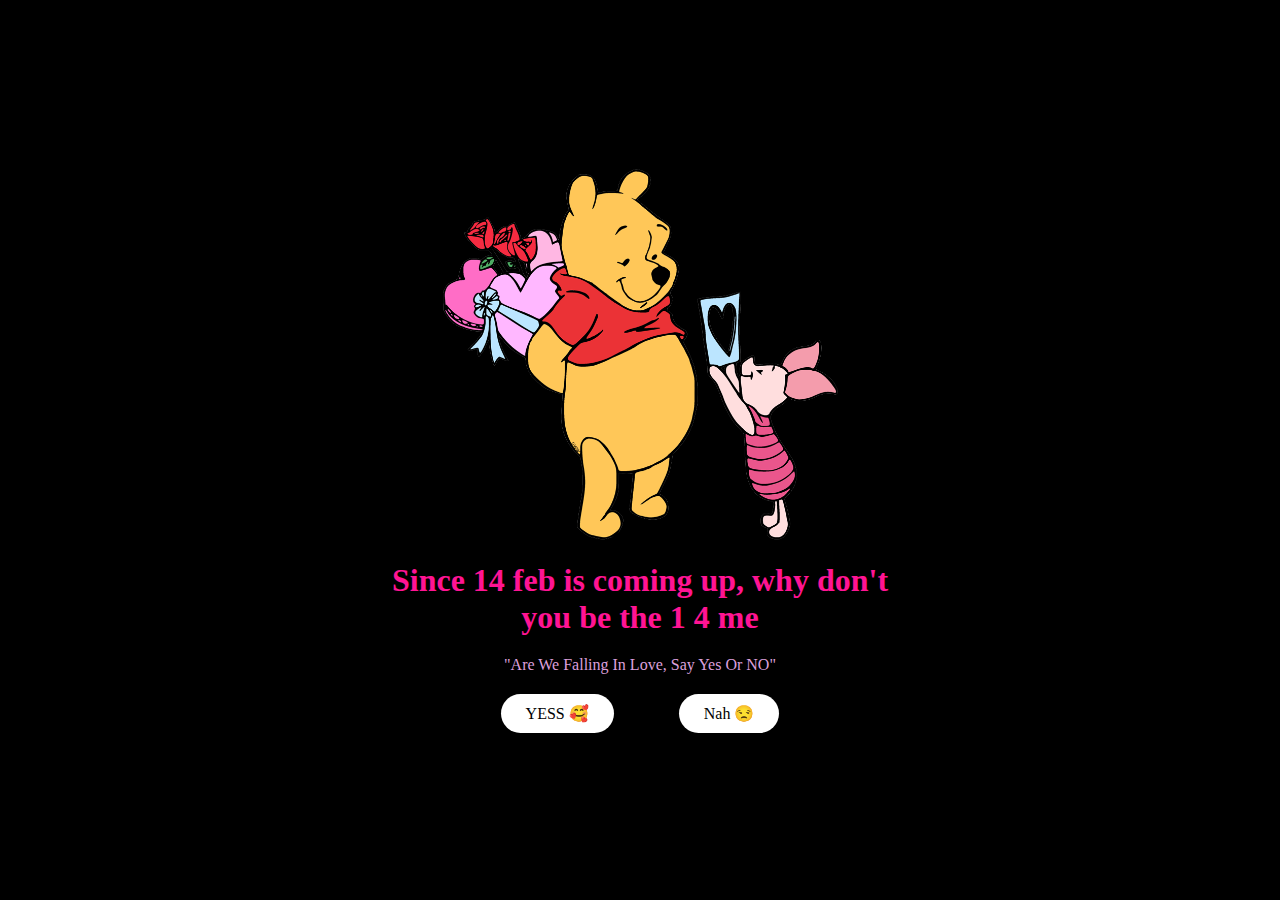
<file: index.html>
<!DOCTYPE html>
<html lang="en">
<head>
    <meta charset="UTF-8"/>
    <meta name="viewport" content="width=device-width, initial-scale=1.0"/>
    <title>Happy Valentine's, Single Hooman</title>

    <link rel="stylesheet" href="./style.css">
</head>
<body class="different-bg">
   <div class="container">
    <img class="fade-in" src="src/pooh-piglet-valentine2.png" style="width:100%; height:auto;">
        <h1 class="colorful-heading fade-in1" >Since 14 feb is coming up, why don't you be the 1 4 me</h1>
        <p class="coloring fade-in1">"Are We Falling In Love, Say Yes Or NO"</p>

        <div class="btn">
            <a class="fade-in1" href="yes.html">YESS 🥰</a>
            <a class="fade-in1" href="no1.html">Nah 😒</a>
        </div>
</body>
</html>
</file>
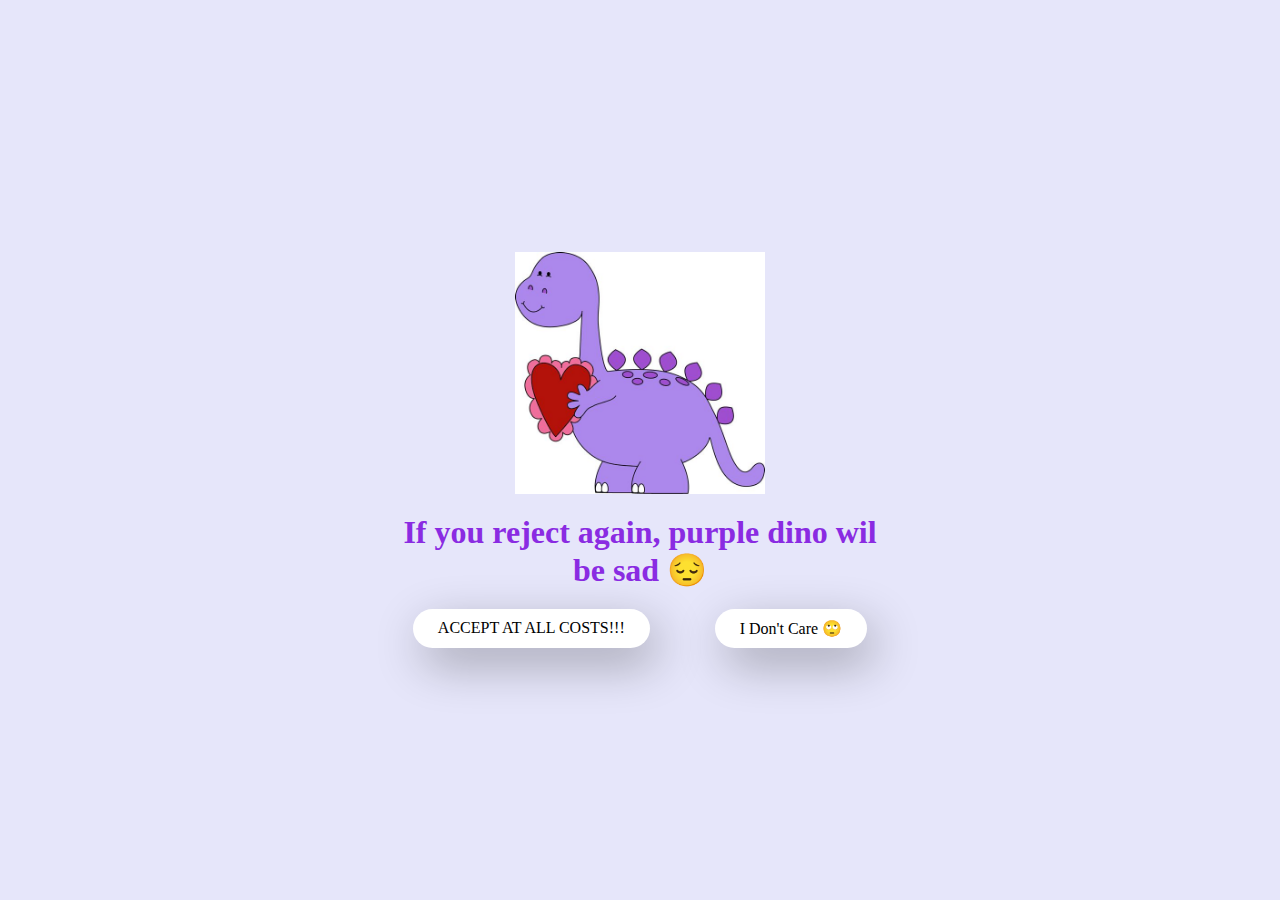
<file: no1.html>
<!DOCTYPE html>
<html lang="en">
<head>
    <meta charset="UTF-8"/>
    <meta name="viewport" content="width=device-width, initial-scale=1.0"/>
    <title>Happy Valentine's, Single Hooman</title>

    <link rel="stylesheet" href="./style.css">
</head>
<body>
   <div class="container">
    <img src="src/807392.jpg" style="width:50%; height:auto;">
        <h1 class="colorful-heading2">If you reject again, purple dino wil be sad 😔</h1>

        <div class="btn">
            <a href="yes.html">ACCEPT AT ALL COSTS!!!</a>
            <a href="no2.html">I Don't Care 🙄</a>
        </div>
   </div>
</body>
</html>
</file>
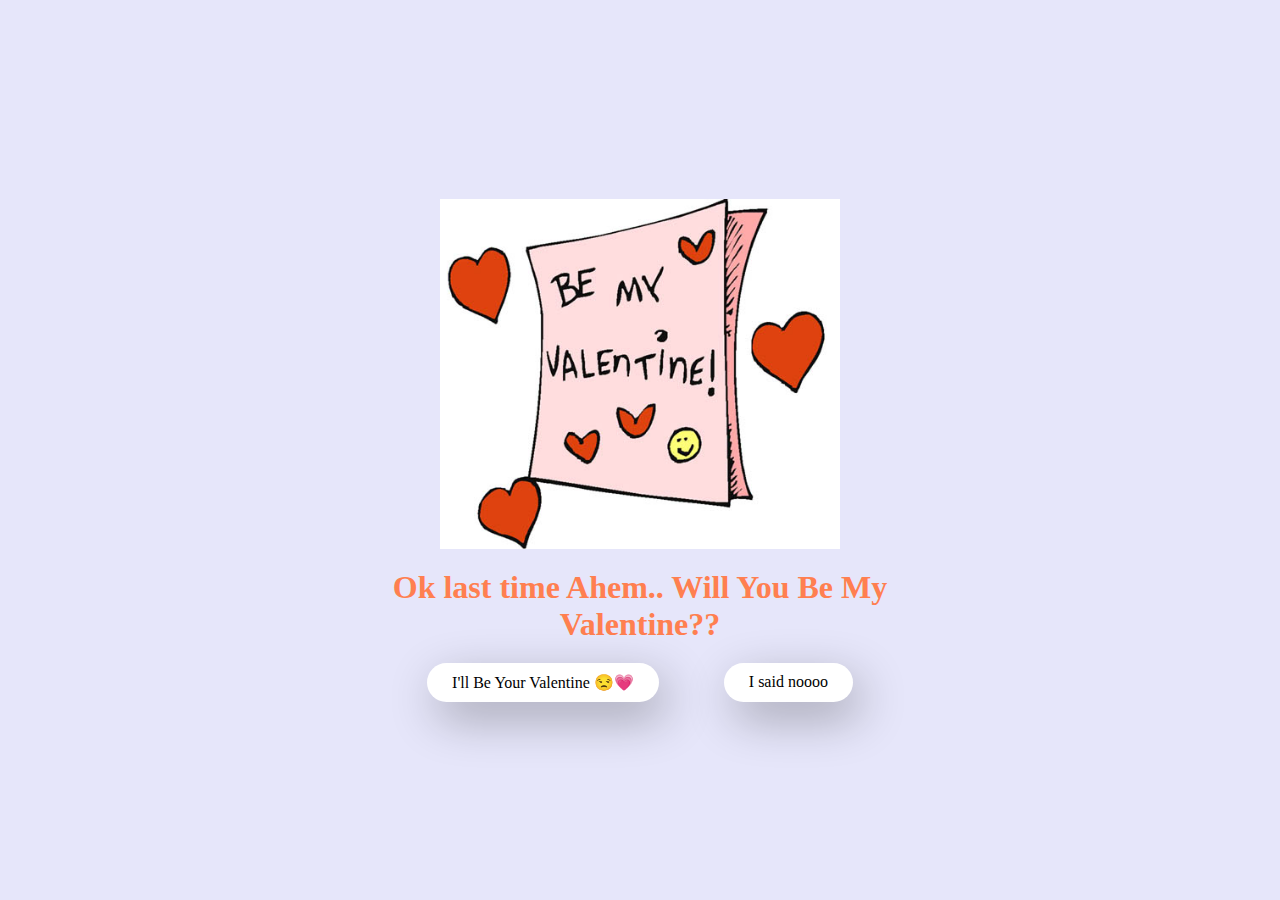
<file: no2.html>
<!DOCTYPE html>
<html lang="en">
<head>
    <meta charset="UTF-8"/>
    <meta name="viewport" content="width=device-width, initial-scale=1.0"/>
    <title>Happy Valentine's, Single Hooman</title>

    <link rel="stylesheet" href="./style.css">
</head>
<body>
   <div class="container">
    <img src="src/807449.jpg" style="width:100%; height:auto;">
        <h1 class="colorful-heading3">Ok last time Ahem.. Will You Be My Valentine??</h1>


        <div class="btn">
            <a href="yes.html">I'll Be Your Valentine 😒💗</a>
            <a href="#" id="move-random"> I said noooo</a>
        </div>
   </div>

   <script src="./script.js"></script>
</body>
</html>
</file>
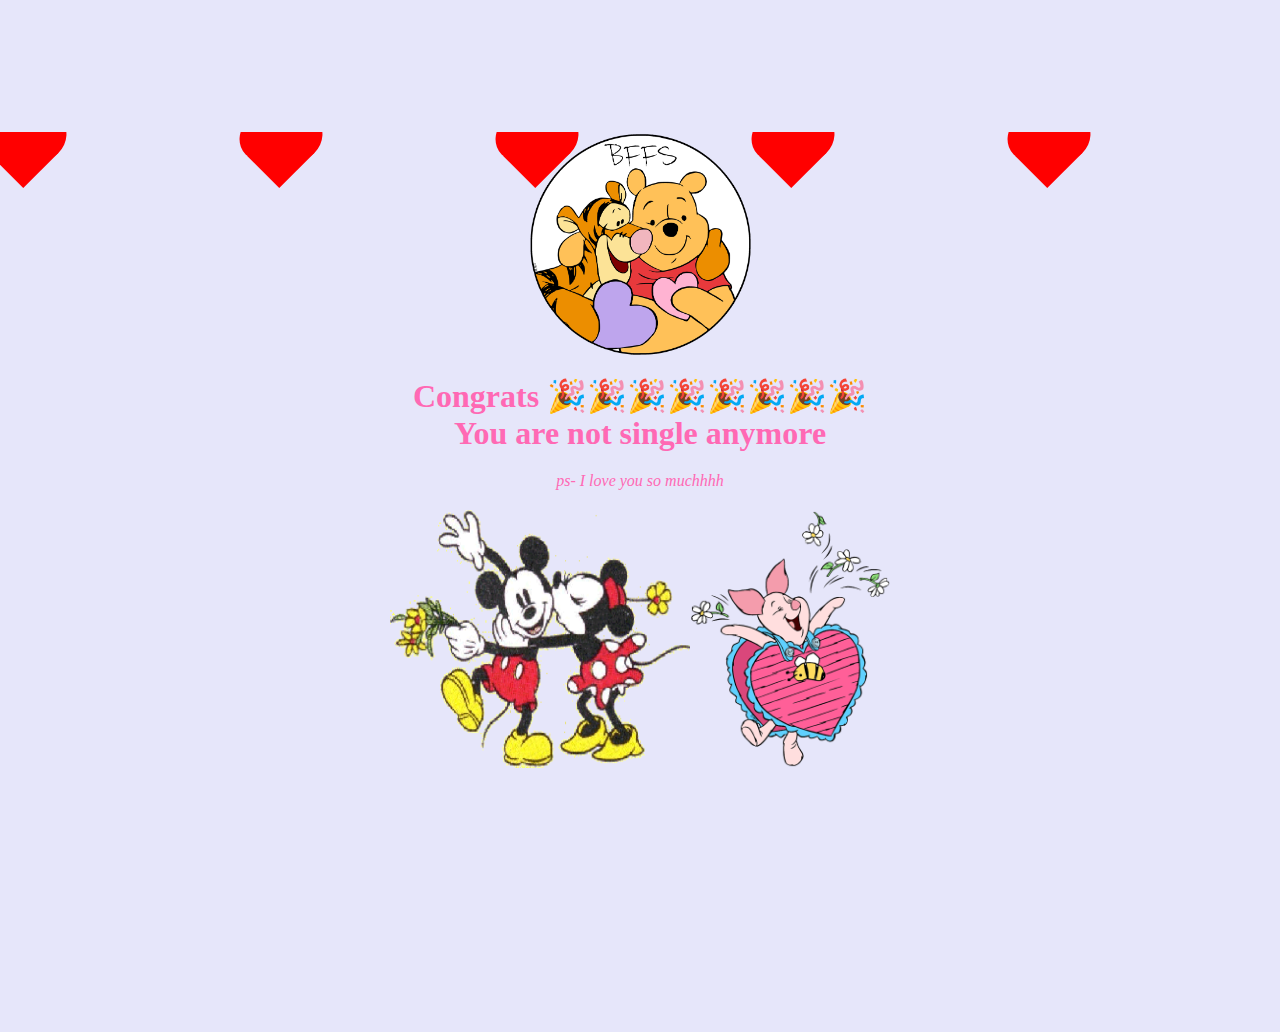
<file: yes.html>
<!DOCTYPE html>
<html lang="en">
<head>
    <meta charset="UTF-8"/>
    <meta name="viewport" content="width=device-width, initial-scale=1.0"/>
    <title>Happy Valentine's, Single Hooman</title>

    <link rel="stylesheet" href="./style.css">
</head>
<body>
   <div class="container">
    
    <img src="src/winnie-the-pooh-tigger-valentine.png" style="width:45%; height:auto;">
        <h1 class="coloring1"><strong>Congrats 🎉🎉🎉🎉🎉🎉🎉🎉 You are not single anymore</strong></h1>
        <p class="coloring1"><em>ps- I love you so muchhhh</em></p>
        <div class="image-container">
            <img src="src/807424.gif">
            <img src="src/piglet-valentine.png">
        </div>
        <div class="heartContainer">
            <div class="heart"></div>
            <div class="heart"></div>
            <div class="heart"></div>
            <div class="heart"></div>
            <div class="heart"></div>
   </div>
</body>
</html>
</file>
<file: style.css>
* {
    margin: 0;
    padding: 0;
    box-sizing: border-box;
    font-family: cursive;
}

body {
    width: 100%;
    min-height: 100vh;
    display: flex;
    justify-content: center;
    align-items: center;
    background-color: lavender;
}
body.different-bg{
    background-color:black;
}

.colorful-heading{
    color:deeppink;
}
.coloring{
    color:plum;
}
.colorful-heading1{
    color:crimson;
}
.colorful-heading2{
    color:blueviolet;
}
.colorful-heading3{
    color:coral;
}
.coloring1{
    color:hotpink;
}

.container {
    display: flex;
    flex-direction: column;
    text-align: center;
    align-items: center;
    gap: 20px;
    max-width: 500px;
    margin: 20px;
}

.container img {
    max-width: 400px;
}


.container .btn {
    display:flex;
    gap: 65px;
}

.btn a {
    text-decoration: none;
    color: rgb(0, 0, 0);
    background: #ffffff;
    padding: 10px 25px;
    border-radius: 77px;
    box-shadow: 0.5rem 1rem 3rem hsl(0, 0%, 0%, 0.3);
}

.fade-in {
    animation: fade-in 2s ease-in;
}

@keyframes fade-in {
    from {
        opacity: 0;
    }
    to {
        opacity: 1
    }
}

.fade-in1 {
    animation: fade-in1 3s ease-in;
}

@keyframes fade-in1 {
    from {
        opacity: 0;
    }
    to {
        opacity: 1
    }
}

/* for the yes.html page two pics side by side */
.image-container{
    display: flex;
}
.image-container img:first-child {
    width: 60%;
}
.image-container img:last-child {
    width: 40%;
}

  /*heart floating for yes.html*/
  @keyframes hearts {
    0% {
        transform: translateY(100vh) scale(1);
        opacity: 1;
    }
    100% {
        transform: translateY(-10vh) scale(0.5);
        opacity: 0;
    }
}

.heart {
    position: absolute;
    width: 50px;
    height: 45px;
    background-color: red;
    transform: rotate(-45deg);
}

.heart::before,
.heart::after {
    content: "";
    position: absolute;
    width: 50px;
    height: 45px;
    background-color: red;
    border-radius: 50%;
}

.heart::before {
    top: -25px;
    left: 0;
}

.heart::after {
    left: 25px;
    top: 0;
}

.heartContainer {
    position: absolute;
    width: 100%;
    height: 100vh;
    overflow: hidden;
}

.heart {
    animation: hearts 10s linear infinite;
}

.heart:nth-child(2) {
    left: 20%;
    animation-delay: 1s;
}

.heart:nth-child(3) {
    left: 40%;
    animation-delay: 4s;
}

.heart:nth-child(4) {
    left: 60%;
    animation-delay: 6s;
}

.heart:nth-child(5) {
    left: 80%;
    animation-delay: 8s;
}
</file>
